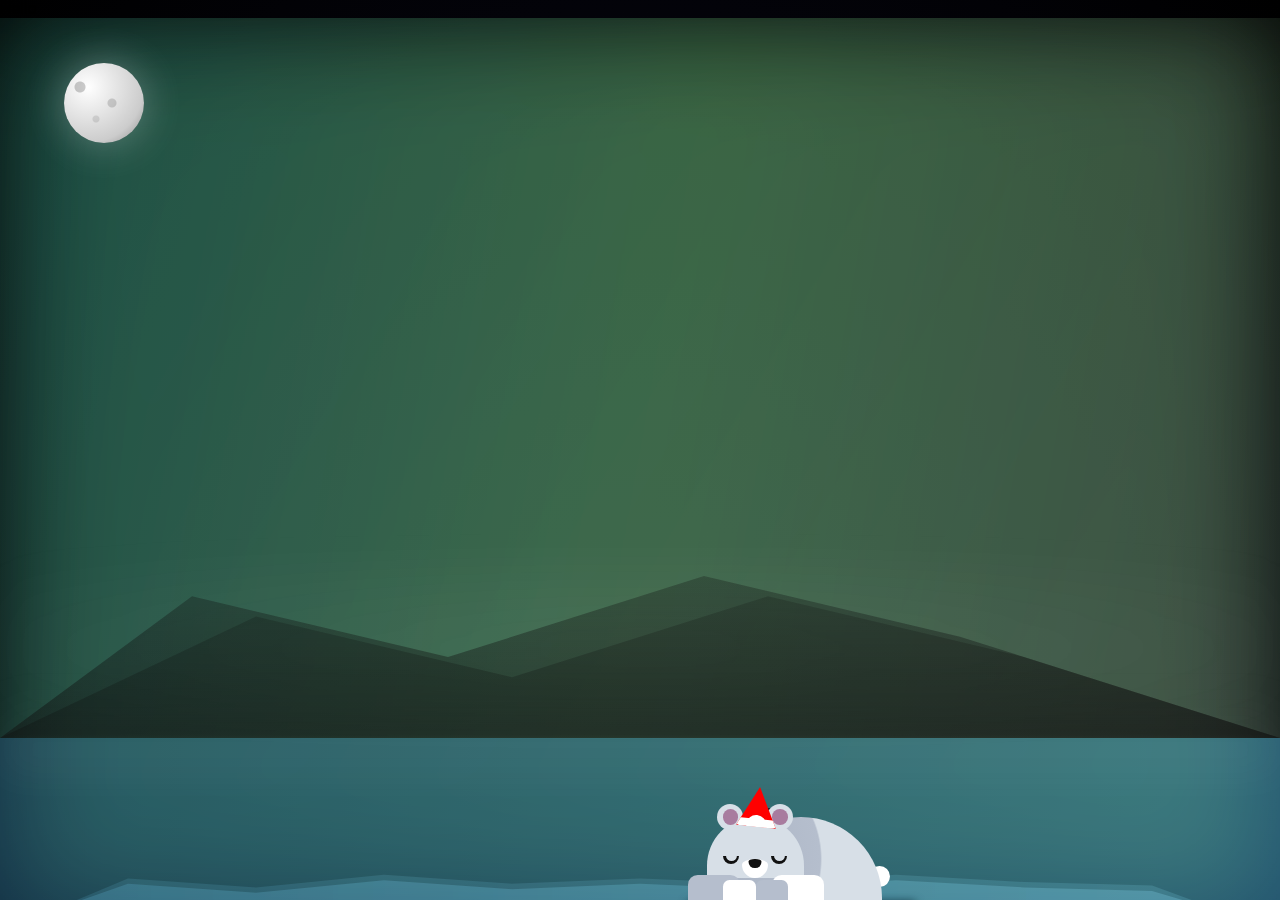
<file: public/index.html>
<!DOCTYPE html>
<html lang="en">
  <head>
    <meta charset="UTF-8" />
    <meta name="viewport" content="width=device-width, initial-scale=1.0" />
    <title>Twinsi Christmas Advent Calendar 2025</title>
    <link rel="stylesheet" href="styles/styles.css" />
  </head>
  <body>
    <div class="test-box">Hello</div>

    <div class="scene">
      <div class="moon"></div>
      <div class="stars"></div>
      <div class="aurora-layer"></div>
      <div class="aurora-layer secondary"></div>
      <div class="snowflakes"></div>
      <div class="pond">
        <div class="ice-floe icelayer1"></div>
        <div class="ice-floe icelayer2"></div>
      </div>

      <!-- 🐻 Polar Bear -->
      <div class="container icebear">
        <div class="tail"></div>
        <span class="z-1">Z</span>
        <span class="z-2">Z</span>
        <span class="z-3">Z</span>
        <div class="icebear-body">
          <div class="face-container">
            <div class="icebear-face">
              <div class="christmas-hat"></div>
              <div class="ear ear-l"></div>
              <div class="ear ear-r"></div>
              <div class="eye-l"></div>
              <div class="eye-r"></div>
              <div class="mouth"></div>
            </div>
          </div>
          <div class="hand-l"></div>
          <div class="hand-r"></div>
        </div>
        <div class="icebear-shadow"></div>
      </div>

      <div class="pond-mist"></div>
      <div class="horizon-mist"></div>
      <div class="mountains back"></div>
      <div class="mountains front"></div>
    </div>
  </body>
</html>
</file>
<file: public/styles/styles.css>
/* Base */
body, html {
  margin: 0;
  padding: 0;
  height: 100vh;
  width: 100vw;
  overflow: hidden;
  background: radial-gradient(ellipse at bottom, #0a0a1f 0%, #000 100%);
  font-family: sans-serif;
  background-attachment: fixed;
}

.scene {
  position: relative;
  width: 100vw;
  height: 100vh;
  overflow: hidden;
}

/* Moon */
.moon {
  position: absolute;
  top: 5%;
  left: 5%;
  width: 80px;
  height: 80px;
  background: radial-gradient(circle at 30% 30%, #fff, #ccc 70%, #888);
  border-radius: 50%;
  box-shadow: 0 0 40px rgba(255,255,255,0.3);
  z-index: 8;
  animation: moonPulse 20s infinite ease-in-out;
}
.moon::after {
  content: '';
  position: absolute;
  width: 100%;
  height: 100%;
  border-radius: 50%;
  background-image: radial-gradient(circle at 20% 30%, rgba(0,0,0,0.2) 5px, transparent 6px),
                    radial-gradient(circle at 60% 50%, rgba(0,0,0,0.15) 4px, transparent 5px),
                    radial-gradient(circle at 40% 70%, rgba(0,0,0,0.1) 3px, transparent 4px);
  background-repeat: no-repeat;
  mix-blend-mode: multiply;
}

/* Stars */
.stars {
  position: absolute;
  width: 100%;
  height: 100%;
  z-index: 1;
}
.star {
  position: absolute;
  width: 2px;
  height: 2px;
  background: white;
  border-radius: 50%;
  animation: twinkle 3s infinite ease-in-out;
  filter: drop-shadow(0 0 2px white);
}

/* Aurora */
.aurora-layer {
  position: absolute;
  width: 100%;
  height: 100%;
  background: linear-gradient(120deg, rgba(60,255,255,0.2), rgba(159,255,102,0.3), rgba(255,102,255,0.2));
  background-size: 400% 400%;
  background-position: 0% 50%;
  animation: auroraFlow 60s ease-in-out infinite;
  filter: blur(60px);
  mix-blend-mode: screen;
  z-index: 2;
}
.aurora-layer.secondary {
  position: absolute;
  width: 100%;
  height: 100%;
  background: linear-gradient(100deg, rgba(60,255,255,0.1), rgba(159,255,102,0.2), rgba(255,102,255,0.1));
  filter: blur(50px);
  mix-blend-mode: screen;
  animation: auroraDriftSecondary 60s ease-in-out infinite;
  will-change: transform;
  z-index: 1;
}

/* Snow */
.snowflakes {
  position: absolute;
  top: 0;
  left: 0;
  width: 100%;
  height: 100%;
  pointer-events: none;
  z-index: 8; /* Make sure it's above stars and aurora */
  overflow: hidden;
}
.snowflake {
  position: absolute;
  top: -2em;
  font-size: 1.2em;
  color: rgba(255, 255, 255, 0.8);
  animation: snowFall 12s linear infinite;
  user-select: none;
  text-shadow: 0 0 3px rgba(255, 255, 255, 0.5);
}

/* Depth styling */
.snowflake.fg {
  font-size: 1.5em;
  opacity: 0.9;
  z-index: 21;
  animation-duration: 10s;
}
.snowflake.mg {
  font-size: 1.2em;
  opacity: 0.6;
  z-index: 20;
  animation-duration: 14s;
}
.snowflake.bg {
  font-size: 0.9em;
  opacity: 0.4;
  z-index: 19;
  animation-duration: 18s;
}

/* Pond */
.pond {
  position: absolute;
  bottom: 0;
  width: 100%;
  height: 20%;
  z-index: 1;
  overflow: hidden;
}

/* Base Ice Floe */
.ice-floe {
  position: absolute;
  width: 100%;
  height: 100%;
  top: 0;
  left: 0;
  background-size: 400% 100%;
  background-position: 0% 0%;
}

/* Icelayer 1 */
.icelayer1 {
  background: linear-gradient(to right, #0a1a2a, #1a3a5a, #2a5a7a, #1a3a5a, #0a1a2a);
  animation: iceShift 60s linear infinite;
  z-index: 1;
  background-repeat: repeat;
  background-size: 400% 100%;
}
.icelayer1::before,
.icelayer1::after {
  content: '';
  position: absolute;
  width: 100%;
  height: 100%;
  background-size: 300% 100%;
  mix-blend-mode: screen;
}
.icelayer1::before {
  background: linear-gradient(to right, #1a3a5a, #2a6a8a, #3a7a9a);
  clip-path: polygon(0% 100%, 10% 85%, 20% 90%, 30% 82%, 40% 88%, 50% 85%, 60% 88%, 70% 82%, 80% 86%, 90% 88%, 100% 100%);
  animation: iceShift 5s linear infinite;
  filter: blur(3px);
  opacity: 0.3;
  z-index: 2;
}
.icelayer1::after {
  background: linear-gradient(to right, #2a5a7a, #3a7a9a, #4a8aaa);
  clip-path: polygon(0% 100%, 10% 80%, 20% 85%, 30% 78%, 40% 83%, 50% 80%, 60% 83%, 70% 78%, 80% 82%, 90% 84%, 100% 100%);
  filter: blur(4px);
  opacity: 0.25;
  z-index: 3;
  top: 4%;
}

/* Ice Layer 2 */
.icelayer2 {
  background: linear-gradient(to right, #102840, #1c4a6a, #2a6a8a, #1c4a6a, #102840);
  z-index: 4;
  background-repeat: repeat;
  background-size: 400% 100%;
}
.icelayer2::before,
.icelayer2::after {
  content: '';
  position: absolute;
  width: 100%;
  height: 100%;
  background-size: 300% 100%;
  mix-blend-mode: screen;
}
.icelayer2::before {
  background: linear-gradient(to right, #2a5a7a, #3a7a9a, #4a8aaa);
  clip-path: polygon(0% 100%, 10% 75%, 20% 80%, 30% 73%, 40% 78%, 50% 75%, 60% 78%, 70% 73%, 80% 77%, 90% 79%, 100% 100%);
  filter: blur(2px);
  opacity: 0.35;
  z-index: 5;
  top: 6%;
}
.icelayer2::after {
  background: linear-gradient(to right, #3a7a9a, #4a8aaa, #5ab0cc);
  clip-path: polygon(0% 100%, 10% 70%, 20% 75%, 30% 68%, 40% 73%, 50% 70%, 60% 73%, 70% 68%, 80% 72%, 90% 74%, 100% 100%);
  filter: blur(5px);
  opacity: 0.2;
  z-index: 6;
  top: 8%; 
}

/* Mist Above Pond */
.pond-mist {
  position: absolute;
  bottom: 20%;
  width: 100%;
  height: 20%;
  background: radial-gradient(ellipse at center, rgba(255,255,255,0.05), transparent);
  filter: blur(20px);
  z-index: 3;
  pointer-events: none;
}

/* Horizon Mist */
.horizon-mist {
  position: absolute;
  bottom: 16%;
  width: 100%;
  height: 10%;
  background: linear-gradient(to top, rgba(255,255,255,0.05), transparent);
  filter: blur(20px);
  z-index: 3;
}

/* Mountains */
.mountains {
  position: absolute;
  width: 100%;
  height: 45%;
  bottom: 20%;
}
.mountains.back {
  background: linear-gradient(to top, #0b0b0b, rgba(255,255,255,0.05));
  clip-path: polygon(0% 100%, 20% 70%, 40% 85%, 60% 65%, 80% 80%, 100% 100%);
  opacity: 0.3;
  filter: blur(2px);
  z-index: 4;
}
.mountains.front {
  background: linear-gradient(to top, #111, transparent);
  clip-path: polygon(0% 100%, 15% 65%, 35% 80%, 55% 60%, 75% 75%, 100% 100%);
  opacity: 0.5;
  z-index: 5;
}

/* Sleeping Bear */
.container.icebear {
  position: absolute;
  bottom: -10em;
  left: 50%;
  width: 31em;
  height: 31em;
  z-index: 6;
  font-size: 0.5em;
  animation: icebearDrift 90s ease-in-out infinite alternate;
}

.icebear-body {
  background: radial-gradient(circle at 0 50%, #aab4c4, #b5becd 60%, #d7dfe7 61%);
  height: 8.12em;
  width: 15.62em;
  border-radius: 8.12em 8.12em 0 0;
  position: absolute;
  left: 0;
  right: 0;
  top: 11.25em;
  margin: auto;
  z-index: 1;
  animation: icebearBreath 8s ease-in-out infinite;
}

.tail {
  position: absolute;
  background-color: #ffffff;
  height: 2em;
  width: 2em;
  border-radius: 50%;
  right: 7em;
  top: 16em;
}

.icebear-face {
  background-color: #d7dfe7;
  height: 5.93em;
  width: 9.3em;
  border-radius: 4.68em 4.68em 0 0;
  position: absolute;
  left: -1.25em;
}

.christmas-hat {
  position: absolute;
  top: -30px;
  left: 53%;
  transform: translateX(-50%) rotate(6deg);
  width: 40px;
  height: 40px;
  background: red;
  clip-path: polygon(50% 0%, 100% 100%, 0% 100%);
  z-index: 10;
}
.christmas-hat::before {
  content: '';
  position: absolute;
  bottom: -8px;
  left: 50%;
  transform: translateX(-50%);
  width: 20px;
  height: 20px;
  background: white;
  border-radius: 50%;
}
.christmas-hat::after {
  content: '';
  position: absolute;
  bottom: 0;
  width: 100%;
  height: 8px;
  background: white;
  border-radius: 4px;
}

.ear {
  background-color: #d7dfe7;
  height: 2.5em;
  width: 2.5em;
  border-radius: 50%;
  position: absolute;
  top: -1.2em;
}
.ear-l { left: 1em; }
.ear-r { right: 1em; }
.ear::before {
  content: "";
  position: absolute;
  background-color: #a87c9f;
  height: 1.5em;
  width: 1.5em;
  border-radius: 50%;
  top: 0.5em;
  left: 0.5em;
}

.eye-l, .eye-r {
  position: absolute;
  height: 0.81em;
  width: 1.56em;
  background-color: #101010;
  border-radius: 0 0 1.87em 1.87em;
  top: 3.75em;
}
.eye-l { left: 1.56em; }
.eye-r { right: 1.56em; }
.eye-l::before, .eye-r::before {
  content: "";
  position: absolute;
  background-color: #d7dfe7;
  height: 0.75em;
  width: 1.12em;
  border-radius: 0 0 0.9em 0.9em;
  left: 0.23em;
  bottom: 0.25em;
}

.mouth {
  background-color: #ffffff;
  position: absolute;
  height: 1.87em;
  width: 2.5em;
  border-radius: 50% 50% 50% 50% / 30% 30% 70% 70%;
  left: 50%;
  transform: translateX(-50%);
  top: 4.06em;
}
.mouth::before {
  content: "";
  position: absolute;
  height: 0.93em;
  width: 1.25em;
  border-radius: 50% 50% 50% 50% / 30% 30% 70% 70%;
  background-color: #101010;
  left: 50%;
  transform: translateX(-50%);
}

.hand-l, .hand-r {
  position: absolute;
  height: 2.5em;
  width: 5em;
  bottom: 0;
  border-radius: 0.93em 0.93em 0 0;
}
.hand-l {
  background-color: #b5becd;
  left: -3.12em;
}
.hand-r {
  background-color: #ffffff;
  left: 5em;
}
.hand-l::before, .hand-r::before {
  content: "";
  position: absolute;
  height: 2em;
  width: 3.12em;
  bottom: 0;
  border-radius: 0.62em 0.62em 0 0;
}
.hand-l::before {
  background-color: #ffffff;
  right: -1.56em;
}
.hand-r::before {
  background-color: #b5becd;
  left: -1.56em;
}

.icebear-shadow {
  background-color: #032532;
  width: 22em;
  height: 0.5em;
  border-radius: 0.31em;
  position: absolute;
  margin: auto;
  left: 0;
  right: 0;
  top: 19.5em;
  filter: blur(5px);
  animation: shadowPulse 12s ease-in-out infinite;
}

/* ZZZ Snoring ZZZ */
.container span {
  font-family: "Poppins", sans-serif;
  font-weight: 600;
  font-size: 2em;
  color: #021825;
  position: absolute;
  transform: rotate(10deg);
  animation: snore 9s infinite linear forwards;
}
.container .z-1 {
  top: 5.5em;
  left: 4.5em;
  animation-delay: 7s;
}
.container .z-2 {
  top: 7em;
  left: 3.5em;
  animation-delay: 1s;
}
.container .z-3 {
  top: 5em;
  left: 6em;
}

/* KeyFrames Animations*/
@keyframes moonPulse {
  0%, 100% { box-shadow: 0 0 40px rgba(255,255,255,0.3); }
  50% { box-shadow: 0 0 60px rgba(255,255,255,0.5); }
}

@keyframes twinkle {
  0%, 100% { opacity: 0.8; }
  50% { opacity: 0.2; }
}

@keyframes auroraFlow {
  0%   { background-position: 0% 50%; }
  50%  { background-position: 100% 50%; }
  100% { background-position: 0% 50%; }
}

@keyframes auroraDriftSecondary {
  0%   { transform: translateX(0%) scaleY(1); }
  25%  { transform: translateX(5%) scaleY(1.1); }
  50%  { transform: translateX(10%) scaleY(0.9); }
  75%  { transform: translateX(6%) scaleY(1.05); }
  100% { transform: translateX(0%) scaleY(1); }
}

@keyframes snowFall {
  0% {
    transform: translateY(0) translateX(0) rotate(0deg) scale(1);
    opacity: 1;
  }
  100% {
    transform: translateY(100vh) translateX(var(--drift)) rotate(360deg) scale(0.8);
    opacity: 0.3;
  }
}

@keyframes icebearDrift {
  0% { transform: translateX(-50%) translateY(0); }
  50% { transform: translateX(-52%) translateY(1.5%); }
  100% { transform: translateX(-48%) translateY(0); }
}

@keyframes icebearBreath {
  0%, 100% { transform: scaleY(1); }
  50% { transform: scaleY(1.15); }
}

@keyframes snore {
  30% { transform: rotate(10deg) translateY(0); opacity: 1; }
  100% { transform: rotate(10deg) translateY(-7em); opacity: 0.2; }
}

/* Media Screens */
@media (min-width: 768px) {
  .container.icebear {
    font-size: 0.65em;
  }
}

@media (max-width: 767px) {
  .container.icebear {
    font-size: 0.5em;
  }
}
</file>
